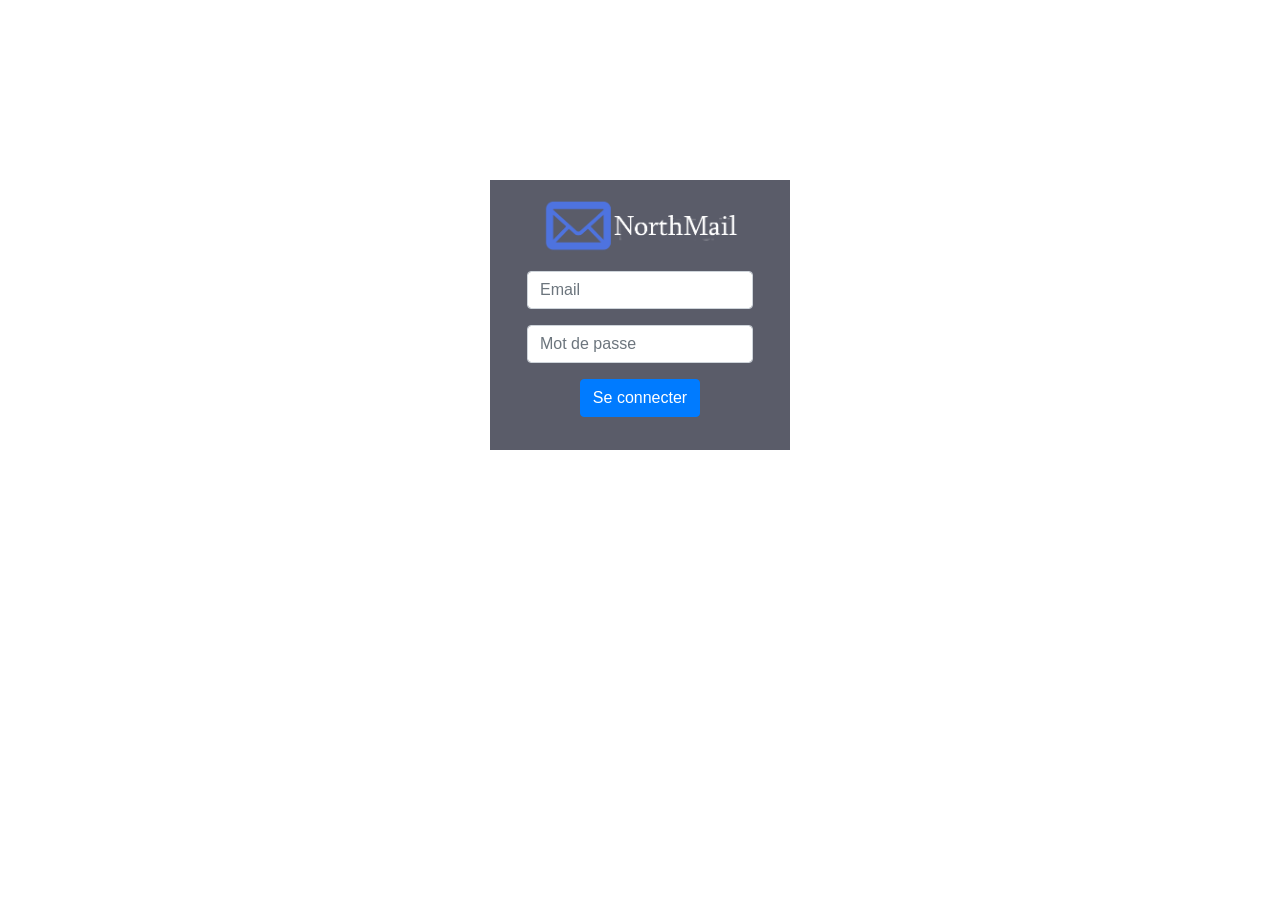
<file: index.html>
<!DOCTYPE html>
<html lang="fr">

  <head>

    <meta charset="utf-8">
    <meta http-equiv="X-UA-Compatible" content="IE=edge">
    <meta name="viewport" content="width=device-width, initial-scale=1, shrink-to-fit=no">
    <meta name="description" content="">
    <meta name="author" content="">
    <link rel="icon"
      type="image/png"
      href="assets/favicon.png">

    <title>ProfMail</title>

       <!-- Bootstrap core CSS-->
       <link rel="stylesheet" href="https://stackpath.bootstrapcdn.com/bootstrap/4.2.1/css/bootstrap.min.css" integrity="sha384-GJzZqFGwb1QTTN6wy59ffF1BuGJpLSa9DkKMp0DgiMDm4iYMj70gZWKYbI706tWS" crossorigin="anonymous">

       <!-- Custom fonts for this template-->
       <link href="js/fontawesome-free/css/all.min.css" rel="stylesheet" type="text/css">

       <!-- Custom styles for this template-->
       <link href="css/login.css" rel="stylesheet">

      </head>
      <body id="body" class="d-flex flex-column justify-content-center align-items-center">
        <div id="loginBox" class="d-flex flex-column justify-content-center align-items-center" >
          <img alt="logo de l'application" src="assets/logo.png" width="200">
          <form>
            <div class="form-group">
              <input type="email" class="form-control" id="login" placeholder="Email">
            </div>
            <div class="form-group">
              <input type="password" class="form-control" id="password" placeholder="Mot de passe" >
            </div>
            <a href="#" id="submitBtn" class="btn btn-primary">Se connecter</a>
          </form>
        </div>

      </body>
</html>
    <script src="https://code.jquery.com/jquery-3.3.1.slim.min.js" integrity="sha384-q8i/X+965DzO0rT7abK41JStQIAqVgRVzpbzo5smXKp4YfRvH+8abtTE1Pi6jizo" crossorigin="anonymous"></script>
      <script src="https://stackpath.bootstrapcdn.com/bootstrap/4.2.1/js/bootstrap.min.js" integrity="sha384-B0UglyR+jN6CkvvICOB2joaf5I4l3gm9GU6Hc1og6Ls7i6U/mkkaduKaBhlAXv9k" crossorigin="anonymous"></script>
    <script src="js/login.js"></script>
</file>
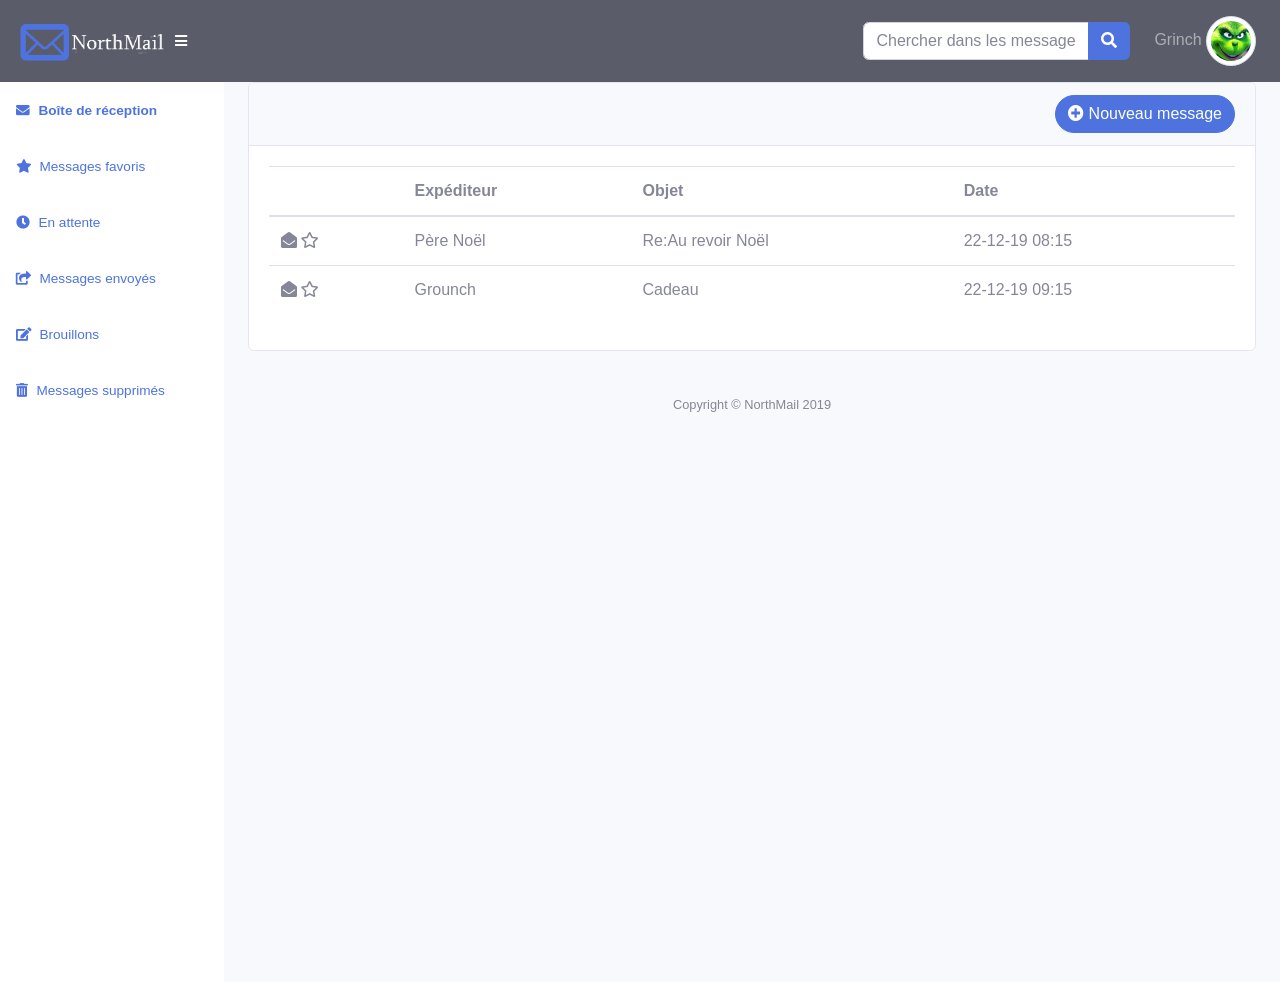
<file: loged.html>
<!DOCTYPE html>
<html lang="fr">

  <head>

    <meta charset="utf-8">
    <meta http-equiv="X-UA-Compatible" content="IE=edge">
    <meta name="viewport" content="width=device-width, initial-scale=1, shrink-to-fit=no">
    <meta name="description" content="">
    <meta name="author" content="">
    <link rel="icon"
      type="image/png"
      href="assets/favicon.png">

    <title>NorthMail</title>

       <!-- Bootstrap core CSS-->
       <link rel="stylesheet" href="https://stackpath.bootstrapcdn.com/bootstrap/4.2.1/css/bootstrap.min.css" integrity="sha384-GJzZqFGwb1QTTN6wy59ffF1BuGJpLSa9DkKMp0DgiMDm4iYMj70gZWKYbI706tWS" crossorigin="anonymous">

       <!-- Custom fonts for this template-->
       <link href="js/fontawesome-free/css/all.min.css" rel="stylesheet" type="text/css">

       <!-- Custom styles for this template-->
       <link href="css/sb-admin-2.css" rel="stylesheet">



  </head>

  <body id="page-top">

    <nav class="navbar navbar-expand navbar-dark bg-dark static-top">
      <img alt="logo de l'application" src="assets/logo.png" width="150">
      <!-- <a class="navbar-brand mr-1" href="index.html">CRP Projects Manager</a> -->

      <button class="btn btn-link btn-sm text-white order-1 order-sm-0" id="sidebarToggle" href="#">
        <i class="fas fa-bars"></i>
      </button>

      <!-- Navbar Search -->
      <form class="d-none d-md-inline-block form-inline ml-auto mr-0 mr-md-3 my-2 my-md-0">
        <div class="input-group">
          <input type="text" class="form-control" placeholder="Chercher dans les messages"s aria-label="Search" aria-describedby="basic-addon2">
          <div class="input-group-append">
            <button class="btn btn-primary" type="button">
              <i class="fas fa-search"></i>
            </button>
          </div>
        </div>
      </form>

      <!-- Navbar -->
      <ul class="navbar-nav ml-auto ml-md-0">


        <li class="nav-item dropdown no-arrow">
          <a class="nav-link dropdown-toggle" href="#" id="userDropdown" role="button" data-toggle="dropdown" aria-haspopup="true" aria-expanded="false">
            Grinch <img class="img-thumbnail rounded-circle" alt="logo de l'application" src="assets/grinch.jpg" width="50">
          </a>
          <div class="dropdown-menu dropdown-menu-right" aria-labelledby="userDropdown">
            <a class="dropdown-item" href="#">Paramètres</a>
            <div class="dropdown-divider"></div>
            <a class="dropdown-item" href="#" data-toggle="modal" data-target="#logoutModal">Déconnecter</a>
          </div>
        </li>
      </ul>

    </nav>

    <div id="wrapper">
      <!-- Sidebar -->

      <ul class="sidebar navbar-nav">
        <li class="nav-item active">
          <a id="unreadMailCategory" class="nav-link" href="#">
           <i class="fas fa-envelope"></i>
            <span>Boîte de réception</span>
          </a>
        </li>
        <li class="nav-item">
          <a class="nav-link"   data-toggle="modal" data-target="#noMailModal" href="#">
           <i class="fas fa-star"></i>
            <span>Messages favoris</span>
          </a>
        </li>
        <li class="nav-item">
          <a class="nav-link" data-toggle="modal" data-target="#noMailModal" href="#">
           <i class="fas fa-clock"></i>
            <span>En attente</span>
          </a>
        </li>
        <li class="nav-item">
          <a class="nav-link" data-toggle="modal" data-target="#noMailModal" href="#">
           <i class="fas fa-share-square"></i>
            <span>Messages envoyés</span>
          </a>
        </li>
        <li class="nav-item">
          <a class="nav-link" data-toggle="modal" data-target="#noMailModal" href="#">
           <i class="fas fa-edit"></i>
            <span>Brouillons</span>
          </a>
        </li>
        <li class="nav-item">
          <a class="nav-link" data-toggle="modal" data-target="#noMailModal" href="#">
           <i class="fas fa-trash-alt"></i>
            <span>Messages supprimés</span>
          </a>
        </li>
      </ul>

      <div id="content-wrapper">
        <div class="container-fluid">

          <div class="card mb-3">
            <div class="card-header"><a class="float-right  btn btn-primary rounded-pill"  data-toggle="modal" data-target="#newMailModal" href="#"><i class="fas fa-plus-circle text-align-right"></i> Nouveau message</a></div>
            <div class="card-body">
              <div class="table-responsive">
                  <table class="table " id="projectDataTable" width="100%" cellspacing="0">

                  <thead>
                    <tr>
                      <th></th>
                      <th>Expéditeur</th>
                      <th>Objet</th>
                      <th>Date</th>
                    </tr>
                  </thead>
                  <tbody id="mailList">

                  </tbody>
                </table>
                   <!-- Les mails -->
    <div id="mailModal"></div>
              </div>
            </div>
          </div>
        <!-- Sticky Footer -->
        <footer class="sticky-footer">
          <div class="container my-auto">
            <div class="copyright text-center my-auto">
              <span>Copyright © NorthMail 2019</span>
            </div>
          </div>
        </footer>

      </div>
      <!-- /.content-wrapper -->

    </div>
    <!-- /#wrapper -->

    <!-- Scroll to Top Button-->
    <a class="scroll-to-top rounded" href="#page-top">
      <i class="fas fa-angle-up"></i>
    </a>

    <!-- Logout Modal-->
    <div class="modal fade" id="logoutModal" tabindex="-1" role="dialog" aria-labelledby="exampleModalLabel" aria-hidden="true">
      <div class="modal-dialog" role="document">
        <div class="modal-content">
          <div class="modal-header">
            <h5 class="modal-title" id="exampleModalLabel">Déconnexion</h5>
            <button class="close" type="button" data-dismiss="modal" aria-label="Close">
              <span aria-hidden="true">×</span>
            </button>
          </div>
          <div class="modal-body">Voulez-vous vraiment vous déconnecter ?</div>
          <div class="modal-footer">
            <button class="btn btn-secondary" type="button" data-dismiss="modal">Annuler</button>
            <a class="btn btn-primary" href="index.html">Déconnecter</a>
          </div>
        </div>
      </div>
    </div>
    <!-- pas de mail dans cette catégorie-->
    <div class="modal fade" id="noMailModal" tabindex="-1" role="dialog" aria-labelledby="exampleModalLabel" aria-hidden="true">
      <div class="modal-dialog" role="document">
        <div class="modal-content">
          <div class="modal-header">
            <h5 class="modal-title" id="exampleModalLabel"></h5>
            <button class="close" type="button" data-dismiss="modal" aria-label="Close">
              <span aria-hidden="true">×</span>
            </button>
          </div>
          <div class="modal-body">
            Vous n'avez pas de mail dans cette catégorie pour le moment.

        </div>
          <div class="modal-footer">
            <button class="btn btn-secondary" type="button" data-dismiss="modal">Fermer</button>
          </div>
        </div>
      </div>
    </div>

    <!-- bravoMailModal-->
    <div class="modal fade" id="bravoMailModal" tabindex="-1" role="dialog" aria-labelledby="exampleModalLabel" aria-hidden="true">
      <div class="modal-dialog" role="document">
        <div class="modal-content">
          <div class="modal-header">
            <h5 class="modal-title" id="exampleModalLabel">Envoyé par "Père Noël" <span id="date"></span></h5>
            <button class="close" type="button" data-dismiss="modal" aria-label="Close">
              <span aria-hidden="true">×</span>
            </button>
          </div>
          <div class="modal-body">
            Bonjour,</br></br>
            Merci beaucoup pour votre aide. Nous avons pu arrêter la bombe juste à temps.
            Grinch a avoué avoir enfermé vos cadeaux dans une valise avant que nous ne l'attrapions. Cette valise est verouillée avec un cadenas. Mais rassurez-vous après quelques séances de câlins, il a parlé.
            Voici ce qu'il nous a dit :</br></br> "Dès l'entrée, ni à gauche, ni à droite, mais directement derrière l'atelier du lutin qui garde la clé. Soyez prêts car celui qui ne peut affronter l'obscurité ne trouvera jamais rien."
            </br></br>
            Je vous souhaite bien évidemment un joyeux Noël,</br></br>
            Père Noël
          </div>
          <div class="modal-footer">
            <a class="float-right  btn btn-primary"  data-destinataire="pere.noel@northmail.org" data-dismiss="modal" data-toggle="modal" data-target="#newMailModal" href="#">Répondre</a>
            <button class="btn btn-secondary" type="button" data-dismiss="modal">Fermer</button>
          </div>
        </div>
      </div>
    </div>

    <!-- failMailModal-->
    <div class="modal fade" id="failMailModal" tabindex="-1" role="dialog" aria-labelledby="exampleModalLabel" aria-hidden="true">
      <div class="modal-dialog" role="document">
        <div class="modal-content">
          <div class="modal-header">
            <h5 class="modal-title" id="exampleModalLabel">Envoyé par "Père Noël" le <span id="date"></span></h5>
            <button class="close" type="button" data-dismiss="modal" aria-label="Close">
              <span aria-hidden="true">×</span>
            </button>
          </div>
          <div class="modal-body">
            Bonjour,</br></br>
            Ce code ne marche pas. Vous avez dû vous tromper quelque part. Dépêchez-vous s'il vous plait.
            </br></br>
            Père Noël
        </div>
          <div class="modal-footer">
            <a class="float-right  btn btn-primary"  data-destinataire="pere.noel@northmail.org" data-dismiss="modal" data-toggle="modal" data-target="#newMailModal" href="#">Répondre</a>
            <button class="btn btn-secondary" type="button" data-dismiss="modal">Fermer</button>
          </div>
        </div>
      </div>
    </div>

    <!-- errorMailModal-->
    <div class="modal fade" id="errorMailModal" tabindex="-1" role="dialog" aria-labelledby="exampleModalLabel" aria-hidden="true">
      <div class="modal-dialog" role="document">
        <div class="modal-content">
          <div class="modal-header">
            <h5 class="modal-title" id="exampleModalLabel">Envoyé par "Inconnu" le <span id="date"></span></h5>
            <button class="close" type="button" data-dismiss="modal" aria-label="Close">
              <span aria-hidden="true">×</span>
            </button>
          </div>
          <div class="modal-body">
            Bonjour Monsieur Grinch,</br></br>
            Je pense que vous vous trompez de personne, vous devriez peut-être essayer une autre adresse mail.</br></br>
            Cordialement
        </div>
          <div class="modal-footer">
            <a class="float-right  btn btn-primary" data-dismiss="modal" data-toggle="modal" data-target="#newMailModal" href="#">Répondre</a>
            <button class="btn btn-secondary" type="button" data-dismiss="modal">Fermer</button>
          </div>
        </div>
      </div>
    </div>

    <!-- newMail Modal-->
    <div class="modal fade" id="newMailModal" tabindex="-1" role="dialog" aria-labelledby="exampleModalLabel" aria-hidden="true">
      <div class="modal-dialog" role="document">
        <div class="modal-content">
          <div class="modal-header">
            <h5 class="modal-title" id="exampleModalLabel">Nouveau message</h5>
            <button class="close" type="button" data-dismiss="modal" aria-label="Close">
              <span aria-hidden="true">×</span>
            </button>
          </div>
          <div class="modal-body">
            <form>
              <div class="form-group">
                <label for="dest">Destinataire</label>
                <input type="email" class="form-control" id="dest" aria-describedby="destHelp">
              </div>
              <div class="form-group">
                <label for="object">Objet</label>
                <input type="text" class="form-control" id="object" >
              </div>
              <div class="form-group">
                <label for="mail">Votre message</label>
                <textarea class="form-control" id="mail" rows="3"></textarea>
              </div>
            </form>
          </div>
          <div class="modal-footer">
            <button class="btn btn-secondary" type="button" data-dismiss="modal">Annuler</button>
            <a id="sendMailButton" class="btn btn-primary" href="#">Envoyer</a>
          </div>
        </div>
      </div>
    </div>

      <!-- Bootstrap core JavaScript-->
      <script src="https://code.jquery.com/jquery-3.3.1.slim.min.js" integrity="sha384-q8i/X+965DzO0rT7abK41JStQIAqVgRVzpbzo5smXKp4YfRvH+8abtTE1Pi6jizo" crossorigin="anonymous"></script>
      <script src="https://cdnjs.cloudflare.com/ajax/libs/popper.js/1.14.6/umd/popper.min.js" integrity="sha384-wHAiFfRlMFy6i5SRaxvfOCifBUQy1xHdJ/yoi7FRNXMRBu5WHdZYu1hA6ZOblgut" crossorigin="anonymous"></script>
      <script src="https://stackpath.bootstrapcdn.com/bootstrap/4.2.1/js/bootstrap.min.js" integrity="sha384-B0UglyR+jN6CkvvICOB2joaf5I4l3gm9GU6Hc1og6Ls7i6U/mkkaduKaBhlAXv9k" crossorigin="anonymous"></script>

      <!-- script pour indiquer l'adresse mail lors de la fonction "répondre" -->
      <script>
      $('.modal').on('show.bs.modal', function (event) {
        var button = $(event.relatedTarget)
        var recipient = button.data('destinataire')
        var modal = $(this)
        modal.find('.modal-body #dest').val(recipient)

      })
      </script>
      <!-- insertion de la date du jour dans les réponses reçues -->
      <script type="text/javascript">
      $('.modal').on('show.bs.modal', function (event) {
        moment.locale('fr');
        var modal = $(this)
        modal.find('#date').html(moment().format('Do MMMM '));
      })
      </script>
      <!-- Custom scripts for all pages-->
      <script src="js/Moment.js"></script>
      <script src="js/sb-admin-2.min.js"></script>
      <script src="js/sendmail.js"></script>
      <script src="js/papaparse.min.js"></script>
      <script src="js/createmails.js"></script>


  </body>

</html>
</file>
<file: css/login.css>
#loginBox{
  padding: 15px;
  background-color: #5A5C69;
  height: 30vh;
  width: 300px;
}


form{
  margin: auto;
  text-align: center;
}

body{
  height: 70vh;
}
</file>
<file: js/fontawesome-free/css/all.min.css>
/*!
 * Font Awesome Free 5.3.1 by @fontawesome - https://fontawesome.com
 * License - https://fontawesome.com/license/free (Icons: CC BY 4.0, Fonts: SIL OFL 1.1, Code: MIT License)
 */
.fa,.fab,.fal,.far,.fas{-moz-osx-font-smoothing:grayscale;-webkit-font-smoothing:antialiased;display:inline-block;font-style:normal;font-variant:normal;text-rendering:auto;line-height:1}.fa-lg{font-size:1.33333em;line-height:.75em;vertical-align:-.0667em}.fa-xs{font-size:.75em}.fa-sm{font-size:.875em}.fa-1x{font-size:1em}.fa-2x{font-size:2em}.fa-3x{font-size:3em}.fa-4x{font-size:4em}.fa-5x{font-size:5em}.fa-6x{font-size:6em}.fa-7x{font-size:7em}.fa-8x{font-size:8em}.fa-9x{font-size:9em}.fa-10x{font-size:10em}.fa-fw{text-align:center;width:1.25em}.fa-ul{list-style-type:none;margin-left:2.5em;padding-left:0}.fa-ul>li{position:relative}.fa-li{left:-2em;position:absolute;text-align:center;width:2em;line-height:inherit}.fa-border{border:.08em solid #eee;border-radius:.1em;padding:.2em .25em .15em}.fa-pull-left{float:left}.fa-pull-right{float:right}.fa.fa-pull-left,.fab.fa-pull-left,.fal.fa-pull-left,.far.fa-pull-left,.fas.fa-pull-left{margin-right:.3em}.fa.fa-pull-right,.fab.fa-pull-right,.fal.fa-pull-right,.far.fa-pull-right,.fas.fa-pull-right{margin-left:.3em}.fa-spin{animation:fa-spin 2s infinite linear}.fa-pulse{animation:fa-spin 1s infinite steps(8)}@keyframes fa-spin{0%{transform:rotate(0deg)}to{transform:rotate(1turn)}}.fa-rotate-90{-ms-filter:"progid:DXImageTransform.Microsoft.BasicImage(rotation=1)";transform:rotate(90deg)}.fa-rotate-180{-ms-filter:"progid:DXImageTransform.Microsoft.BasicImage(rotation=2)";transform:rotate(180deg)}.fa-rotate-270{-ms-filter:"progid:DXImageTransform.Microsoft.BasicImage(rotation=3)";transform:rotate(270deg)}.fa-flip-horizontal{-ms-filter:"progid:DXImageTransform.Microsoft.BasicImage(rotation=0, mirror=1)";transform:scaleX(-1)}.fa-flip-vertical{transform:scaleY(-1)}.fa-flip-horizontal.fa-flip-vertical,.fa-flip-vertical{-ms-filter:"progid:DXImageTransform.Microsoft.BasicImage(rotation=2, mirror=1)"}.fa-flip-horizontal.fa-flip-vertical{transform:scale(-1)}:root .fa-flip-horizontal,:root .fa-flip-vertical,:root .fa-rotate-90,:root .fa-rotate-180,:root .fa-rotate-270{-webkit-filter:none;filter:none}.fa-stack{display:inline-block;height:2em;line-height:2em;position:relative;vertical-align:middle;width:2em}.fa-stack-1x,.fa-stack-2x{left:0;position:absolute;text-align:center;width:100%}.fa-stack-1x{line-height:inherit}.fa-stack-2x{font-size:2em}.fa-inverse{color:#fff}.fa-500px:before{content:"\f26e"}.fa-accessible-icon:before{content:"\f368"}.fa-accusoft:before{content:"\f369"}.fa-ad:before{content:"\f641"}.fa-address-book:before{content:"\f2b9"}.fa-address-card:before{content:"\f2bb"}.fa-adjust:before{content:"\f042"}.fa-adn:before{content:"\f170"}.fa-adversal:before{content:"\f36a"}.fa-affiliatetheme:before{content:"\f36b"}.fa-air-freshener:before{content:"\f5d0"}.fa-algolia:before{content:"\f36c"}.fa-align-center:before{content:"\f037"}.fa-align-justify:before{content:"\f039"}.fa-align-left:before{content:"\f036"}.fa-align-right:before{content:"\f038"}.fa-alipay:before{content:"\f642"}.fa-allergies:before{content:"\f461"}.fa-amazon:before{content:"\f270"}.fa-amazon-pay:before{content:"\f42c"}.fa-ambulance:before{content:"\f0f9"}.fa-american-sign-language-interpreting:before{content:"\f2a3"}.fa-amilia:before{content:"\f36d"}.fa-anchor:before{content:"\f13d"}.fa-android:before{content:"\f17b"}.fa-angellist:before{content:"\f209"}.fa-angle-double-down:before{content:"\f103"}.fa-angle-double-left:before{content:"\f100"}.fa-angle-double-right:before{content:"\f101"}.fa-angle-double-up:before{content:"\f102"}.fa-angle-down:before{content:"\f107"}.fa-angle-left:before{content:"\f104"}.fa-angle-right:before{content:"\f105"}.fa-angle-up:before{content:"\f106"}.fa-angry:before{content:"\f556"}.fa-angrycreative:before{content:"\f36e"}.fa-angular:before{content:"\f420"}.fa-ankh:before{content:"\f644"}.fa-app-store:before{content:"\f36f"}.fa-app-store-ios:before{content:"\f370"}.fa-apper:before{content:"\f371"}.fa-apple:before{content:"\f179"}.fa-apple-alt:before{content:"\f5d1"}.fa-apple-pay:before{content:"\f415"}.fa-archive:before{content:"\f187"}.fa-archway:before{content:"\f557"}.fa-arrow-alt-circle-down:before{content:"\f358"}.fa-arrow-alt-circle-left:before{content:"\f359"}.fa-arrow-alt-circle-right:before{content:"\f35a"}.fa-arrow-alt-circle-up:before{content:"\f35b"}.fa-arrow-circle-down:before{content:"\f0ab"}.fa-arrow-circle-left:before{content:"\f0a8"}.fa-arrow-circle-right:before{content:"\f0a9"}.fa-arrow-circle-up:before{content:"\f0aa"}.fa-arrow-down:before{content:"\f063"}.fa-arrow-left:before{content:"\f060"}.fa-arrow-right:before{content:"\f061"}.fa-arrow-up:before{content:"\f062"}.fa-arrows-alt:before{content:"\f0b2"}.fa-arrows-alt-h:before{content:"\f337"}.fa-arrows-alt-v:before{content:"\f338"}.fa-assistive-listening-systems:before{content:"\f2a2"}.fa-asterisk:before{content:"\f069"}.fa-asymmetrik:before{content:"\f372"}.fa-at:before{content:"\f1fa"}.fa-atlas:before{content:"\f558"}.fa-atom:before{content:"\f5d2"}.fa-audible:before{content:"\f373"}.fa-audio-description:before{content:"\f29e"}.fa-autoprefixer:before{content:"\f41c"}.fa-avianex:before{content:"\f374"}.fa-aviato:before{content:"\f421"}.fa-award:before{content:"\f559"}.fa-aws:before{content:"\f375"}.fa-backspace:before{content:"\f55a"}.fa-backward:before{content:"\f04a"}.fa-balance-scale:before{content:"\f24e"}.fa-ban:before{content:"\f05e"}.fa-band-aid:before{content:"\f462"}.fa-bandcamp:before{content:"\f2d5"}.fa-barcode:before{content:"\f02a"}.fa-bars:before{content:"\f0c9"}.fa-baseball-ball:before{content:"\f433"}.fa-basketball-ball:before{content:"\f434"}.fa-bath:before{content:"\f2cd"}.fa-battery-empty:before{content:"\f244"}.fa-battery-full:before{content:"\f240"}.fa-battery-half:before{content:"\f242"}.fa-battery-quarter:before{content:"\f243"}.fa-battery-three-quarters:before{content:"\f241"}.fa-bed:before{content:"\f236"}.fa-beer:before{content:"\f0fc"}.fa-behance:before{content:"\f1b4"}.fa-behance-square:before{content:"\f1b5"}.fa-bell:before{content:"\f0f3"}.fa-bell-slash:before{content:"\f1f6"}.fa-bezier-curve:before{content:"\f55b"}.fa-bible:before{content:"\f647"}.fa-bicycle:before{content:"\f206"}.fa-bimobject:before{content:"\f378"}.fa-binoculars:before{content:"\f1e5"}.fa-birthday-cake:before{content:"\f1fd"}.fa-bitbucket:before{content:"\f171"}.fa-bitcoin:before{content:"\f379"}.fa-bity:before{content:"\f37a"}.fa-black-tie:before{content:"\f27e"}.fa-blackberry:before{content:"\f37b"}.fa-blender:before{content:"\f517"}.fa-blind:before{content:"\f29d"}.fa-blogger:before{content:"\f37c"}.fa-blogger-b:before{content:"\f37d"}.fa-bluetooth:before{content:"\f293"}.fa-bluetooth-b:before{content:"\f294"}.fa-bold:before{content:"\f032"}.fa-bolt:before{content:"\f0e7"}.fa-bomb:before{content:"\f1e2"}.fa-bone:before{content:"\f5d7"}.fa-bong:before{content:"\f55c"}.fa-book:before{content:"\f02d"}.fa-book-open:before{content:"\f518"}.fa-book-reader:before{content:"\f5da"}.fa-bookmark:before{content:"\f02e"}.fa-bowling-ball:before{content:"\f436"}.fa-box:before{content:"\f466"}.fa-box-open:before{content:"\f49e"}.fa-boxes:before{content:"\f468"}.fa-braille:before{content:"\f2a1"}.fa-brain:before{content:"\f5dc"}.fa-briefcase:before{content:"\f0b1"}.fa-briefcase-medical:before{content:"\f469"}.fa-broadcast-tower:before{content:"\f519"}.fa-broom:before{content:"\f51a"}.fa-brush:before{content:"\f55d"}.fa-btc:before{content:"\f15a"}.fa-bug:before{content:"\f188"}.fa-building:before{content:"\f1ad"}.fa-bullhorn:before{content:"\f0a1"}.fa-bullseye:before{content:"\f140"}.fa-burn:before{content:"\f46a"}.fa-buromobelexperte:before{content:"\f37f"}.fa-bus:before{content:"\f207"}.fa-bus-alt:before{content:"\f55e"}.fa-business-time:before{content:"\f64a"}.fa-buysellads:before{content:"\f20d"}.fa-calculator:before{content:"\f1ec"}.fa-calendar:before{content:"\f133"}.fa-calendar-alt:before{content:"\f073"}.fa-calendar-check:before{content:"\f274"}.fa-calendar-minus:before{content:"\f272"}.fa-calendar-plus:before{content:"\f271"}.fa-calendar-times:before{content:"\f273"}.fa-camera:before{content:"\f030"}.fa-camera-retro:before{content:"\f083"}.fa-cannabis:before{content:"\f55f"}.fa-capsules:before{content:"\f46b"}.fa-car:before{content:"\f1b9"}.fa-car-alt:before{content:"\f5de"}.fa-car-battery:before{content:"\f5df"}.fa-car-crash:before{content:"\f5e1"}.fa-car-side:before{content:"\f5e4"}.fa-caret-down:before{content:"\f0d7"}.fa-caret-left:before{content:"\f0d9"}.fa-caret-right:before{content:"\f0da"}.fa-caret-square-down:before{content:"\f150"}.fa-caret-square-left:before{content:"\f191"}.fa-caret-square-right:before{content:"\f152"}.fa-caret-square-up:before{content:"\f151"}.fa-caret-up:before{content:"\f0d8"}.fa-cart-arrow-down:before{content:"\f218"}.fa-cart-plus:before{content:"\f217"}.fa-cc-amazon-pay:before{content:"\f42d"}.fa-cc-amex:before{content:"\f1f3"}.fa-cc-apple-pay:before{content:"\f416"}.fa-cc-diners-club:before{content:"\f24c"}.fa-cc-discover:before{content:"\f1f2"}.fa-cc-jcb:before{content:"\f24b"}.fa-cc-mastercard:before{content:"\f1f1"}.fa-cc-paypal:before{content:"\f1f4"}.fa-cc-stripe:before{content:"\f1f5"}.fa-cc-visa:before{content:"\f1f0"}.fa-centercode:before{content:"\f380"}.fa-certificate:before{content:"\f0a3"}.fa-chalkboard:before{content:"\f51b"}.fa-chalkboard-teacher:before{content:"\f51c"}.fa-charging-station:before{content:"\f5e7"}.fa-chart-area:before{content:"\f1fe"}.fa-chart-bar:before{content:"\f080"}.fa-chart-line:before{content:"\f201"}.fa-chart-pie:before{content:"\f200"}.fa-check:before{content:"\f00c"}.fa-check-circle:before{content:"\f058"}.fa-check-double:before{content:"\f560"}.fa-check-square:before{content:"\f14a"}.fa-chess:before{content:"\f439"}.fa-chess-bishop:before{content:"\f43a"}.fa-chess-board:before{content:"\f43c"}.fa-chess-king:before{content:"\f43f"}.fa-chess-knight:before{content:"\f441"}.fa-chess-pawn:before{content:"\f443"}.fa-chess-queen:before{content:"\f445"}.fa-chess-rook:before{content:"\f447"}.fa-chevron-circle-down:before{content:"\f13a"}.fa-chevron-circle-left:before{content:"\f137"}.fa-chevron-circle-right:before{content:"\f138"}.fa-chevron-circle-up:before{content:"\f139"}.fa-chevron-down:before{content:"\f078"}.fa-chevron-left:before{content:"\f053"}.fa-chevron-right:before{content:"\f054"}.fa-chevron-up:before{content:"\f077"}.fa-child:before{content:"\f1ae"}.fa-chrome:before{content:"\f268"}.fa-church:before{content:"\f51d"}.fa-circle:before{content:"\f111"}.fa-circle-notch:before{content:"\f1ce"}.fa-city:before{content:"\f64f"}.fa-clipboard:before{content:"\f328"}.fa-clipboard-check:before{content:"\f46c"}.fa-clipboard-list:before{content:"\f46d"}.fa-clock:before{content:"\f017"}.fa-clone:before{content:"\f24d"}.fa-closed-captioning:before{content:"\f20a"}.fa-cloud:before{content:"\f0c2"}.fa-cloud-download-alt:before{content:"\f381"}.fa-cloud-upload-alt:before{content:"\f382"}.fa-cloudscale:before{content:"\f383"}.fa-cloudsmith:before{content:"\f384"}.fa-cloudversify:before{content:"\f385"}.fa-cocktail:before{content:"\f561"}.fa-code:before{content:"\f121"}.fa-code-branch:before{content:"\f126"}.fa-codepen:before{content:"\f1cb"}.fa-codiepie:before{content:"\f284"}.fa-coffee:before{content:"\f0f4"}.fa-cog:before{content:"\f013"}.fa-cogs:before{content:"\f085"}.fa-coins:before{content:"\f51e"}.fa-columns:before{content:"\f0db"}.fa-comment:before{content:"\f075"}.fa-comment-alt:before{content:"\f27a"}.fa-comment-dollar:before{content:"\f651"}.fa-comment-dots:before{content:"\f4ad"}.fa-comment-slash:before{content:"\f4b3"}.fa-comments:before{content:"\f086"}.fa-comments-dollar:before{content:"\f653"}.fa-compact-disc:before{content:"\f51f"}.fa-compass:before{content:"\f14e"}.fa-compress:before{content:"\f066"}.fa-concierge-bell:before{content:"\f562"}.fa-connectdevelop:before{content:"\f20e"}.fa-contao:before{content:"\f26d"}.fa-cookie:before{content:"\f563"}.fa-cookie-bite:before{content:"\f564"}.fa-copy:before{content:"\f0c5"}.fa-copyright:before{content:"\f1f9"}.fa-couch:before{content:"\f4b8"}.fa-cpanel:before{content:"\f388"}.fa-creative-commons:before{content:"\f25e"}.fa-creative-commons-by:before{content:"\f4e7"}.fa-creative-commons-nc:before{content:"\f4e8"}.fa-creative-commons-nc-eu:before{content:"\f4e9"}.fa-creative-commons-nc-jp:before{content:"\f4ea"}.fa-creative-commons-nd:before{content:"\f4eb"}.fa-creative-commons-pd:before{content:"\f4ec"}.fa-creative-commons-pd-alt:before{content:"\f4ed"}.fa-creative-commons-remix:before{content:"\f4ee"}.fa-creative-commons-sa:before{content:"\f4ef"}.fa-creative-commons-sampling:before{content:"\f4f0"}.fa-creative-commons-sampling-plus:before{content:"\f4f1"}.fa-creative-commons-share:before{content:"\f4f2"}.fa-credit-card:before{content:"\f09d"}.fa-crop:before{content:"\f125"}.fa-crop-alt:before{content:"\f565"}.fa-cross:before{content:"\f654"}.fa-crosshairs:before{content:"\f05b"}.fa-crow:before{content:"\f520"}.fa-crown:before{content:"\f521"}.fa-css3:before{content:"\f13c"}.fa-css3-alt:before{content:"\f38b"}.fa-cube:before{content:"\f1b2"}.fa-cubes:before{content:"\f1b3"}.fa-cut:before{content:"\f0c4"}.fa-cuttlefish:before{content:"\f38c"}.fa-d-and-d:before{content:"\f38d"}.fa-dashcube:before{content:"\f210"}.fa-database:before{content:"\f1c0"}.fa-deaf:before{content:"\f2a4"}.fa-delicious:before{content:"\f1a5"}.fa-deploydog:before{content:"\f38e"}.fa-deskpro:before{content:"\f38f"}.fa-desktop:before{content:"\f108"}.fa-deviantart:before{content:"\f1bd"}.fa-dharmachakra:before{content:"\f655"}.fa-diagnoses:before{content:"\f470"}.fa-dice:before{content:"\f522"}.fa-dice-five:before{content:"\f523"}.fa-dice-four:before{content:"\f524"}.fa-dice-one:before{content:"\f525"}.fa-dice-six:before{content:"\f526"}.fa-dice-three:before{content:"\f527"}.fa-dice-two:before{content:"\f528"}.fa-digg:before{content:"\f1a6"}.fa-digital-ocean:before{content:"\f391"}.fa-digital-tachograph:before{content:"\f566"}.fa-directions:before{content:"\f5eb"}.fa-discord:before{content:"\f392"}.fa-discourse:before{content:"\f393"}.fa-divide:before{content:"\f529"}.fa-dizzy:before{content:"\f567"}.fa-dna:before{content:"\f471"}.fa-dochub:before{content:"\f394"}.fa-docker:before{content:"\f395"}.fa-dollar-sign:before{content:"\f155"}.fa-dolly:before{content:"\f472"}.fa-dolly-flatbed:before{content:"\f474"}.fa-donate:before{content:"\f4b9"}.fa-door-closed:before{content:"\f52a"}.fa-door-open:before{content:"\f52b"}.fa-dot-circle:before{content:"\f192"}.fa-dove:before{content:"\f4ba"}.fa-download:before{content:"\f019"}.fa-draft2digital:before{content:"\f396"}.fa-drafting-compass:before{content:"\f568"}.fa-draw-polygon:before{content:"\f5ee"}.fa-dribbble:before{content:"\f17d"}.fa-dribbble-square:before{content:"\f397"}.fa-dropbox:before{content:"\f16b"}.fa-drum:before{content:"\f569"}.fa-drum-steelpan:before{content:"\f56a"}.fa-drupal:before{content:"\f1a9"}.fa-dumbbell:before{content:"\f44b"}.fa-dyalog:before{content:"\f399"}.fa-earlybirds:before{content:"\f39a"}.fa-ebay:before{content:"\f4f4"}.fa-edge:before{content:"\f282"}.fa-edit:before{content:"\f044"}.fa-eject:before{content:"\f052"}.fa-elementor:before{content:"\f430"}.fa-ellipsis-h:before{content:"\f141"}.fa-ellipsis-v:before{content:"\f142"}.fa-ello:before{content:"\f5f1"}.fa-ember:before{content:"\f423"}.fa-empire:before{content:"\f1d1"}.fa-envelope:before{content:"\f0e0"}.fa-envelope-open:before{content:"\f2b6"}.fa-envelope-open-text:before{content:"\f658"}.fa-envelope-square:before{content:"\f199"}.fa-envira:before{content:"\f299"}.fa-equals:before{content:"\f52c"}.fa-eraser:before{content:"\f12d"}.fa-erlang:before{content:"\f39d"}.fa-ethereum:before{content:"\f42e"}.fa-etsy:before{content:"\f2d7"}.fa-euro-sign:before{content:"\f153"}.fa-exchange-alt:before{content:"\f362"}.fa-exclamation:before{content:"\f12a"}.fa-exclamation-circle:before{content:"\f06a"}.fa-exclamation-triangle:before{content:"\f071"}.fa-expand:before{content:"\f065"}.fa-expand-arrows-alt:before{content:"\f31e"}.fa-expeditedssl:before{content:"\f23e"}.fa-external-link-alt:before{content:"\f35d"}.fa-external-link-square-alt:before{content:"\f360"}.fa-eye:before{content:"\f06e"}.fa-eye-dropper:before{content:"\f1fb"}.fa-eye-slash:before{content:"\f070"}.fa-facebook:before{content:"\f09a"}.fa-facebook-f:before{content:"\f39e"}.fa-facebook-messenger:before{content:"\f39f"}.fa-facebook-square:before{content:"\f082"}.fa-fast-backward:before{content:"\f049"}.fa-fast-forward:before{content:"\f050"}.fa-fax:before{content:"\f1ac"}.fa-feather:before{content:"\f52d"}.fa-feather-alt:before{content:"\f56b"}.fa-female:before{content:"\f182"}.fa-fighter-jet:before{content:"\f0fb"}.fa-file:before{content:"\f15b"}.fa-file-alt:before{content:"\f15c"}.fa-file-archive:before{content:"\f1c6"}.fa-file-audio:before{content:"\f1c7"}.fa-file-code:before{content:"\f1c9"}.fa-file-contract:before{content:"\f56c"}.fa-file-download:before{content:"\f56d"}.fa-file-excel:before{content:"\f1c3"}.fa-file-export:before{content:"\f56e"}.fa-file-image:before{content:"\f1c5"}.fa-file-import:before{content:"\f56f"}.fa-file-invoice:before{content:"\f570"}.fa-file-invoice-dollar:before{content:"\f571"}.fa-file-medical:before{content:"\f477"}.fa-file-medical-alt:before{content:"\f478"}.fa-file-pdf:before{content:"\f1c1"}.fa-file-powerpoint:before{content:"\f1c4"}.fa-file-prescription:before{content:"\f572"}.fa-file-signature:before{content:"\f573"}.fa-file-upload:before{content:"\f574"}.fa-file-video:before{content:"\f1c8"}.fa-file-word:before{content:"\f1c2"}.fa-fill:before{content:"\f575"}.fa-fill-drip:before{content:"\f576"}.fa-film:before{content:"\f008"}.fa-filter:before{content:"\f0b0"}.fa-fingerprint:before{content:"\f577"}.fa-fire:before{content:"\f06d"}.fa-fire-extinguisher:before{content:"\f134"}.fa-firefox:before{content:"\f269"}.fa-first-aid:before{content:"\f479"}.fa-first-order:before{content:"\f2b0"}.fa-first-order-alt:before{content:"\f50a"}.fa-firstdraft:before{content:"\f3a1"}.fa-fish:before{content:"\f578"}.fa-flag:before{content:"\f024"}.fa-flag-checkered:before{content:"\f11e"}.fa-flask:before{content:"\f0c3"}.fa-flickr:before{content:"\f16e"}.fa-flipboard:before{content:"\f44d"}.fa-flushed:before{content:"\f579"}.fa-fly:before{content:"\f417"}.fa-folder:before{content:"\f07b"}.fa-folder-minus:before{content:"\f65d"}.fa-folder-open:before{content:"\f07c"}.fa-folder-plus:before{content:"\f65e"}.fa-font:before{content:"\f031"}.fa-font-awesome:before{content:"\f2b4"}.fa-font-awesome-alt:before{content:"\f35c"}.fa-font-awesome-flag:before{content:"\f425"}.fa-font-awesome-logo-full:before{content:"\f4e6"}.fa-fonticons:before{content:"\f280"}.fa-fonticons-fi:before{content:"\f3a2"}.fa-football-ball:before{content:"\f44e"}.fa-fort-awesome:before{content:"\f286"}.fa-fort-awesome-alt:before{content:"\f3a3"}.fa-forumbee:before{content:"\f211"}.fa-forward:before{content:"\f04e"}.fa-foursquare:before{content:"\f180"}.fa-free-code-camp:before{content:"\f2c5"}.fa-freebsd:before{content:"\f3a4"}.fa-frog:before{content:"\f52e"}.fa-frown:before{content:"\f119"}.fa-frown-open:before{content:"\f57a"}.fa-fulcrum:before{content:"\f50b"}.fa-funnel-dollar:before{content:"\f662"}.fa-futbol:before{content:"\f1e3"}.fa-galactic-republic:before{content:"\f50c"}.fa-galactic-senate:before{content:"\f50d"}.fa-gamepad:before{content:"\f11b"}.fa-gas-pump:before{content:"\f52f"}.fa-gavel:before{content:"\f0e3"}.fa-gem:before{content:"\f3a5"}.fa-genderless:before{content:"\f22d"}.fa-get-pocket:before{content:"\f265"}.fa-gg:before{content:"\f260"}.fa-gg-circle:before{content:"\f261"}.fa-gift:before{content:"\f06b"}.fa-git:before{content:"\f1d3"}.fa-git-square:before{content:"\f1d2"}.fa-github:before{content:"\f09b"}.fa-github-alt:before{content:"\f113"}.fa-github-square:before{content:"\f092"}.fa-gitkraken:before{content:"\f3a6"}.fa-gitlab:before{content:"\f296"}.fa-gitter:before{content:"\f426"}.fa-glass-martini:before{content:"\f000"}.fa-glass-martini-alt:before{content:"\f57b"}.fa-glasses:before{content:"\f530"}.fa-glide:before{content:"\f2a5"}.fa-glide-g:before{content:"\f2a6"}.fa-globe:before{content:"\f0ac"}.fa-globe-africa:before{content:"\f57c"}.fa-globe-americas:before{content:"\f57d"}.fa-globe-asia:before{content:"\f57e"}.fa-gofore:before{content:"\f3a7"}.fa-golf-ball:before{content:"\f450"}.fa-goodreads:before{content:"\f3a8"}.fa-goodreads-g:before{content:"\f3a9"}.fa-google:before{content:"\f1a0"}.fa-google-drive:before{content:"\f3aa"}.fa-google-play:before{content:"\f3ab"}.fa-google-plus:before{content:"\f2b3"}.fa-google-plus-g:before{content:"\f0d5"}.fa-google-plus-square:before{content:"\f0d4"}.fa-google-wallet:before{content:"\f1ee"}.fa-gopuram:before{content:"\f664"}.fa-graduation-cap:before{content:"\f19d"}.fa-gratipay:before{content:"\f184"}.fa-grav:before{content:"\f2d6"}.fa-greater-than:before{content:"\f531"}.fa-greater-than-equal:before{content:"\f532"}.fa-grimace:before{content:"\f57f"}.fa-grin:before{content:"\f580"}.fa-grin-alt:before{content:"\f581"}.fa-grin-beam:before{content:"\f582"}.fa-grin-beam-sweat:before{content:"\f583"}.fa-grin-hearts:before{content:"\f584"}.fa-grin-squint:before{content:"\f585"}.fa-grin-squint-tears:before{content:"\f586"}.fa-grin-stars:before{content:"\f587"}.fa-grin-tears:before{content:"\f588"}.fa-grin-tongue:before{content:"\f589"}.fa-grin-tongue-squint:before{content:"\f58a"}.fa-grin-tongue-wink:before{content:"\f58b"}.fa-grin-wink:before{content:"\f58c"}.fa-grip-horizontal:before{content:"\f58d"}.fa-grip-vertical:before{content:"\f58e"}.fa-gripfire:before{content:"\f3ac"}.fa-grunt:before{content:"\f3ad"}.fa-gulp:before{content:"\f3ae"}.fa-h-square:before{content:"\f0fd"}.fa-hacker-news:before{content:"\f1d4"}.fa-hacker-news-square:before{content:"\f3af"}.fa-hackerrank:before{content:"\f5f7"}.fa-hamsa:before{content:"\f665"}.fa-hand-holding:before{content:"\f4bd"}.fa-hand-holding-heart:before{content:"\f4be"}.fa-hand-holding-usd:before{content:"\f4c0"}.fa-hand-lizard:before{content:"\f258"}.fa-hand-paper:before{content:"\f256"}.fa-hand-peace:before{content:"\f25b"}.fa-hand-point-down:before{content:"\f0a7"}.fa-hand-point-left:before{content:"\f0a5"}.fa-hand-point-right:before{content:"\f0a4"}.fa-hand-point-up:before{content:"\f0a6"}.fa-hand-pointer:before{content:"\f25a"}.fa-hand-rock:before{content:"\f255"}.fa-hand-scissors:before{content:"\f257"}.fa-hand-spock:before{content:"\f259"}.fa-hands:before{content:"\f4c2"}.fa-hands-helping:before{content:"\f4c4"}.fa-handshake:before{content:"\f2b5"}.fa-hashtag:before{content:"\f292"}.fa-haykal:before{content:"\f666"}.fa-hdd:before{content:"\f0a0"}.fa-heading:before{content:"\f1dc"}.fa-headphones:before{content:"\f025"}.fa-headphones-alt:before{content:"\f58f"}.fa-headset:before{content:"\f590"}.fa-heart:before{content:"\f004"}.fa-heartbeat:before{content:"\f21e"}.fa-helicopter:before{content:"\f533"}.fa-highlighter:before{content:"\f591"}.fa-hips:before{content:"\f452"}.fa-hire-a-helper:before{content:"\f3b0"}.fa-history:before{content:"\f1da"}.fa-hockey-puck:before{content:"\f453"}.fa-home:before{content:"\f015"}.fa-hooli:before{content:"\f427"}.fa-hornbill:before{content:"\f592"}.fa-hospital:before{content:"\f0f8"}.fa-hospital-alt:before{content:"\f47d"}.fa-hospital-symbol:before{content:"\f47e"}.fa-hot-tub:before{content:"\f593"}.fa-hotel:before{content:"\f594"}.fa-hotjar:before{content:"\f3b1"}.fa-hourglass:before{content:"\f254"}.fa-hourglass-end:before{content:"\f253"}.fa-hourglass-half:before{content:"\f252"}.fa-hourglass-start:before{content:"\f251"}.fa-houzz:before{content:"\f27c"}.fa-html5:before{content:"\f13b"}.fa-hubspot:before{content:"\f3b2"}.fa-i-cursor:before{content:"\f246"}.fa-id-badge:before{content:"\f2c1"}.fa-id-card:before{content:"\f2c2"}.fa-id-card-alt:before{content:"\f47f"}.fa-image:before{content:"\f03e"}.fa-images:before{content:"\f302"}.fa-imdb:before{content:"\f2d8"}.fa-inbox:before{content:"\f01c"}.fa-indent:before{content:"\f03c"}.fa-industry:before{content:"\f275"}.fa-infinity:before{content:"\f534"}.fa-info:before{content:"\f129"}.fa-info-circle:before{content:"\f05a"}.fa-instagram:before{content:"\f16d"}.fa-internet-explorer:before{content:"\f26b"}.fa-ioxhost:before{content:"\f208"}.fa-italic:before{content:"\f033"}.fa-itunes:before{content:"\f3b4"}.fa-itunes-note:before{content:"\f3b5"}.fa-java:before{content:"\f4e4"}.fa-jedi:before{content:"\f669"}.fa-jedi-order:before{content:"\f50e"}.fa-jenkins:before{content:"\f3b6"}.fa-joget:before{content:"\f3b7"}.fa-joint:before{content:"\f595"}.fa-joomla:before{content:"\f1aa"}.fa-journal-whills:before{content:"\f66a"}.fa-js:before{content:"\f3b8"}.fa-js-square:before{content:"\f3b9"}.fa-jsfiddle:before{content:"\f1cc"}.fa-kaaba:before{content:"\f66b"}.fa-kaggle:before{content:"\f5fa"}.fa-key:before{content:"\f084"}.fa-keybase:before{content:"\f4f5"}.fa-keyboard:before{content:"\f11c"}.fa-keycdn:before{content:"\f3ba"}.fa-khanda:before{content:"\f66d"}.fa-kickstarter:before{content:"\f3bb"}.fa-kickstarter-k:before{content:"\f3bc"}.fa-kiss:before{content:"\f596"}.fa-kiss-beam:before{content:"\f597"}.fa-kiss-wink-heart:before{content:"\f598"}.fa-kiwi-bird:before{content:"\f535"}.fa-korvue:before{content:"\f42f"}.fa-landmark:before{content:"\f66f"}.fa-language:before{content:"\f1ab"}.fa-laptop:before{content:"\f109"}.fa-laptop-code:before{content:"\f5fc"}.fa-laravel:before{content:"\f3bd"}.fa-lastfm:before{content:"\f202"}.fa-lastfm-square:before{content:"\f203"}.fa-laugh:before{content:"\f599"}.fa-laugh-beam:before{content:"\f59a"}.fa-laugh-squint:before{content:"\f59b"}.fa-laugh-wink:before{content:"\f59c"}.fa-layer-group:before{content:"\f5fd"}.fa-leaf:before{content:"\f06c"}.fa-leanpub:before{content:"\f212"}.fa-lemon:before{content:"\f094"}.fa-less:before{content:"\f41d"}.fa-less-than:before{content:"\f536"}.fa-less-than-equal:before{content:"\f537"}.fa-level-down-alt:before{content:"\f3be"}.fa-level-up-alt:before{content:"\f3bf"}.fa-life-ring:before{content:"\f1cd"}.fa-lightbulb:before{content:"\f0eb"}.fa-line:before{content:"\f3c0"}.fa-link:before{content:"\f0c1"}.fa-linkedin:before{content:"\f08c"}.fa-linkedin-in:before{content:"\f0e1"}.fa-linode:before{content:"\f2b8"}.fa-linux:before{content:"\f17c"}.fa-lira-sign:before{content:"\f195"}.fa-list:before{content:"\f03a"}.fa-list-alt:before{content:"\f022"}.fa-list-ol:before{content:"\f0cb"}.fa-list-ul:before{content:"\f0ca"}.fa-location-arrow:before{content:"\f124"}.fa-lock:before{content:"\f023"}.fa-lock-open:before{content:"\f3c1"}.fa-long-arrow-alt-down:before{content:"\f309"}.fa-long-arrow-alt-left:before{content:"\f30a"}.fa-long-arrow-alt-right:before{content:"\f30b"}.fa-long-arrow-alt-up:before{content:"\f30c"}.fa-low-vision:before{content:"\f2a8"}.fa-luggage-cart:before{content:"\f59d"}.fa-lyft:before{content:"\f3c3"}.fa-magento:before{content:"\f3c4"}.fa-magic:before{content:"\f0d0"}.fa-magnet:before{content:"\f076"}.fa-mail-bulk:before{content:"\f674"}.fa-mailchimp:before{content:"\f59e"}.fa-male:before{content:"\f183"}.fa-mandalorian:before{content:"\f50f"}.fa-map:before{content:"\f279"}.fa-map-marked:before{content:"\f59f"}.fa-map-marked-alt:before{content:"\f5a0"}.fa-map-marker:before{content:"\f041"}.fa-map-marker-alt:before{content:"\f3c5"}.fa-map-pin:before{content:"\f276"}.fa-map-signs:before{content:"\f277"}.fa-markdown:before{content:"\f60f"}.fa-marker:before{content:"\f5a1"}.fa-mars:before{content:"\f222"}.fa-mars-double:before{content:"\f227"}.fa-mars-stroke:before{content:"\f229"}.fa-mars-stroke-h:before{content:"\f22b"}.fa-mars-stroke-v:before{content:"\f22a"}.fa-mastodon:before{content:"\f4f6"}.fa-maxcdn:before{content:"\f136"}.fa-medal:before{content:"\f5a2"}.fa-medapps:before{content:"\f3c6"}.fa-medium:before{content:"\f23a"}.fa-medium-m:before{content:"\f3c7"}.fa-medkit:before{content:"\f0fa"}.fa-medrt:before{content:"\f3c8"}.fa-meetup:before{content:"\f2e0"}.fa-megaport:before{content:"\f5a3"}.fa-meh:before{content:"\f11a"}.fa-meh-blank:before{content:"\f5a4"}.fa-meh-rolling-eyes:before{content:"\f5a5"}.fa-memory:before{content:"\f538"}.fa-menorah:before{content:"\f676"}.fa-mercury:before{content:"\f223"}.fa-microchip:before{content:"\f2db"}.fa-microphone:before{content:"\f130"}.fa-microphone-alt:before{content:"\f3c9"}.fa-microphone-alt-slash:before{content:"\f539"}.fa-microphone-slash:before{content:"\f131"}.fa-microscope:before{content:"\f610"}.fa-microsoft:before{content:"\f3ca"}.fa-minus:before{content:"\f068"}.fa-minus-circle:before{content:"\f056"}.fa-minus-square:before{content:"\f146"}.fa-mix:before{content:"\f3cb"}.fa-mixcloud:before{content:"\f289"}.fa-mizuni:before{content:"\f3cc"}.fa-mobile:before{content:"\f10b"}.fa-mobile-alt:before{content:"\f3cd"}.fa-modx:before{content:"\f285"}.fa-monero:before{content:"\f3d0"}.fa-money-bill:before{content:"\f0d6"}.fa-money-bill-alt:before{content:"\f3d1"}.fa-money-bill-wave:before{content:"\f53a"}.fa-money-bill-wave-alt:before{content:"\f53b"}.fa-money-check:before{content:"\f53c"}.fa-money-check-alt:before{content:"\f53d"}.fa-monument:before{content:"\f5a6"}.fa-moon:before{content:"\f186"}.fa-mortar-pestle:before{content:"\f5a7"}.fa-mosque:before{content:"\f678"}.fa-motorcycle:before{content:"\f21c"}.fa-mouse-pointer:before{content:"\f245"}.fa-music:before{content:"\f001"}.fa-napster:before{content:"\f3d2"}.fa-neos:before{content:"\f612"}.fa-neuter:before{content:"\f22c"}.fa-newspaper:before{content:"\f1ea"}.fa-nimblr:before{content:"\f5a8"}.fa-nintendo-switch:before{content:"\f418"}.fa-node:before{content:"\f419"}.fa-node-js:before{content:"\f3d3"}.fa-not-equal:before{content:"\f53e"}.fa-notes-medical:before{content:"\f481"}.fa-npm:before{content:"\f3d4"}.fa-ns8:before{content:"\f3d5"}.fa-nutritionix:before{content:"\f3d6"}.fa-object-group:before{content:"\f247"}.fa-object-ungroup:before{content:"\f248"}.fa-odnoklassniki:before{content:"\f263"}.fa-odnoklassniki-square:before{content:"\f264"}.fa-oil-can:before{content:"\f613"}.fa-old-republic:before{content:"\f510"}.fa-om:before{content:"\f679"}.fa-opencart:before{content:"\f23d"}.fa-openid:before{content:"\f19b"}.fa-opera:before{content:"\f26a"}.fa-optin-monster:before{content:"\f23c"}.fa-osi:before{content:"\f41a"}.fa-outdent:before{content:"\f03b"}.fa-page4:before{content:"\f3d7"}.fa-pagelines:before{content:"\f18c"}.fa-paint-brush:before{content:"\f1fc"}.fa-paint-roller:before{content:"\f5aa"}.fa-palette:before{content:"\f53f"}.fa-palfed:before{content:"\f3d8"}.fa-pallet:before{content:"\f482"}.fa-paper-plane:before{content:"\f1d8"}.fa-paperclip:before{content:"\f0c6"}.fa-parachute-box:before{content:"\f4cd"}.fa-paragraph:before{content:"\f1dd"}.fa-parking:before{content:"\f540"}.fa-passport:before{content:"\f5ab"}.fa-pastafarianism:before{content:"\f67b"}.fa-paste:before{content:"\f0ea"}.fa-patreon:before{content:"\f3d9"}.fa-pause:before{content:"\f04c"}.fa-pause-circle:before{content:"\f28b"}.fa-paw:before{content:"\f1b0"}.fa-paypal:before{content:"\f1ed"}.fa-peace:before{content:"\f67c"}.fa-pen:before{content:"\f304"}.fa-pen-alt:before{content:"\f305"}.fa-pen-fancy:before{content:"\f5ac"}.fa-pen-nib:before{content:"\f5ad"}.fa-pen-square:before{content:"\f14b"}.fa-pencil-alt:before{content:"\f303"}.fa-pencil-ruler:before{content:"\f5ae"}.fa-people-carry:before{content:"\f4ce"}.fa-percent:before{content:"\f295"}.fa-percentage:before{content:"\f541"}.fa-periscope:before{content:"\f3da"}.fa-phabricator:before{content:"\f3db"}.fa-phoenix-framework:before{content:"\f3dc"}.fa-phoenix-squadron:before{content:"\f511"}.fa-phone:before{content:"\f095"}.fa-phone-slash:before{content:"\f3dd"}.fa-phone-square:before{content:"\f098"}.fa-phone-volume:before{content:"\f2a0"}.fa-php:before{content:"\f457"}.fa-pied-piper:before{content:"\f2ae"}.fa-pied-piper-alt:before{content:"\f1a8"}.fa-pied-piper-hat:before{content:"\f4e5"}.fa-pied-piper-pp:before{content:"\f1a7"}.fa-piggy-bank:before{content:"\f4d3"}.fa-pills:before{content:"\f484"}.fa-pinterest:before{content:"\f0d2"}.fa-pinterest-p:before{content:"\f231"}.fa-pinterest-square:before{content:"\f0d3"}.fa-place-of-worship:before{content:"\f67f"}.fa-plane:before{content:"\f072"}.fa-plane-arrival:before{content:"\f5af"}.fa-plane-departure:before{content:"\f5b0"}.fa-play:before{content:"\f04b"}.fa-play-circle:before{content:"\f144"}.fa-playstation:before{content:"\f3df"}.fa-plug:before{content:"\f1e6"}.fa-plus:before{content:"\f067"}.fa-plus-circle:before{content:"\f055"}.fa-plus-square:before{content:"\f0fe"}.fa-podcast:before{content:"\f2ce"}.fa-poll:before{content:"\f681"}.fa-poll-h:before{content:"\f682"}.fa-poo:before{content:"\f2fe"}.fa-poop:before{content:"\f619"}.fa-portrait:before{content:"\f3e0"}.fa-pound-sign:before{content:"\f154"}.fa-power-off:before{content:"\f011"}.fa-pray:before{content:"\f683"}.fa-praying-hands:before{content:"\f684"}.fa-prescription:before{content:"\f5b1"}.fa-prescription-bottle:before{content:"\f485"}.fa-prescription-bottle-alt:before{content:"\f486"}.fa-print:before{content:"\f02f"}.fa-procedures:before{content:"\f487"}.fa-product-hunt:before{content:"\f288"}.fa-project-diagram:before{content:"\f542"}.fa-pushed:before{content:"\f3e1"}.fa-puzzle-piece:before{content:"\f12e"}.fa-python:before{content:"\f3e2"}.fa-qq:before{content:"\f1d6"}.fa-qrcode:before{content:"\f029"}.fa-question:before{content:"\f128"}.fa-question-circle:before{content:"\f059"}.fa-quidditch:before{content:"\f458"}.fa-quinscape:before{content:"\f459"}.fa-quora:before{content:"\f2c4"}.fa-quote-left:before{content:"\f10d"}.fa-quote-right:before{content:"\f10e"}.fa-quran:before{content:"\f687"}.fa-r-project:before{content:"\f4f7"}.fa-random:before{content:"\f074"}.fa-ravelry:before{content:"\f2d9"}.fa-react:before{content:"\f41b"}.fa-readme:before{content:"\f4d5"}.fa-rebel:before{content:"\f1d0"}.fa-receipt:before{content:"\f543"}.fa-recycle:before{content:"\f1b8"}.fa-red-river:before{content:"\f3e3"}.fa-reddit:before{content:"\f1a1"}.fa-reddit-alien:before{content:"\f281"}.fa-reddit-square:before{content:"\f1a2"}.fa-redo:before{content:"\f01e"}.fa-redo-alt:before{content:"\f2f9"}.fa-registered:before{content:"\f25d"}.fa-rendact:before{content:"\f3e4"}.fa-renren:before{content:"\f18b"}.fa-reply:before{content:"\f3e5"}.fa-reply-all:before{content:"\f122"}.fa-replyd:before{content:"\f3e6"}.fa-researchgate:before{content:"\f4f8"}.fa-resolving:before{content:"\f3e7"}.fa-retweet:before{content:"\f079"}.fa-rev:before{content:"\f5b2"}.fa-ribbon:before{content:"\f4d6"}.fa-road:before{content:"\f018"}.fa-robot:before{content:"\f544"}.fa-rocket:before{content:"\f135"}.fa-rocketchat:before{content:"\f3e8"}.fa-rockrms:before{content:"\f3e9"}.fa-route:before{content:"\f4d7"}.fa-rss:before{content:"\f09e"}.fa-rss-square:before{content:"\f143"}.fa-ruble-sign:before{content:"\f158"}.fa-ruler:before{content:"\f545"}.fa-ruler-combined:before{content:"\f546"}.fa-ruler-horizontal:before{content:"\f547"}.fa-ruler-vertical:before{content:"\f548"}.fa-rupee-sign:before{content:"\f156"}.fa-sad-cry:before{content:"\f5b3"}.fa-sad-tear:before{content:"\f5b4"}.fa-safari:before{content:"\f267"}.fa-sass:before{content:"\f41e"}.fa-save:before{content:"\f0c7"}.fa-schlix:before{content:"\f3ea"}.fa-school:before{content:"\f549"}.fa-screwdriver:before{content:"\f54a"}.fa-scribd:before{content:"\f28a"}.fa-search:before{content:"\f002"}.fa-search-dollar:before{content:"\f688"}.fa-search-location:before{content:"\f689"}.fa-search-minus:before{content:"\f010"}.fa-search-plus:before{content:"\f00e"}.fa-searchengin:before{content:"\f3eb"}.fa-seedling:before{content:"\f4d8"}.fa-sellcast:before{content:"\f2da"}.fa-sellsy:before{content:"\f213"}.fa-server:before{content:"\f233"}.fa-servicestack:before{content:"\f3ec"}.fa-shapes:before{content:"\f61f"}.fa-share:before{content:"\f064"}.fa-share-alt:before{content:"\f1e0"}.fa-share-alt-square:before{content:"\f1e1"}.fa-share-square:before{content:"\f14d"}.fa-shekel-sign:before{content:"\f20b"}.fa-shield-alt:before{content:"\f3ed"}.fa-ship:before{content:"\f21a"}.fa-shipping-fast:before{content:"\f48b"}.fa-shirtsinbulk:before{content:"\f214"}.fa-shoe-prints:before{content:"\f54b"}.fa-shopping-bag:before{content:"\f290"}.fa-shopping-basket:before{content:"\f291"}.fa-shopping-cart:before{content:"\f07a"}.fa-shopware:before{content:"\f5b5"}.fa-shower:before{content:"\f2cc"}.fa-shuttle-van:before{content:"\f5b6"}.fa-sign:before{content:"\f4d9"}.fa-sign-in-alt:before{content:"\f2f6"}.fa-sign-language:before{content:"\f2a7"}.fa-sign-out-alt:before{content:"\f2f5"}.fa-signal:before{content:"\f012"}.fa-signature:before{content:"\f5b7"}.fa-simplybuilt:before{content:"\f215"}.fa-sistrix:before{content:"\f3ee"}.fa-sitemap:before{content:"\f0e8"}.fa-sith:before{content:"\f512"}.fa-skull:before{content:"\f54c"}.fa-skyatlas:before{content:"\f216"}.fa-skype:before{content:"\f17e"}.fa-slack:before{content:"\f198"}.fa-slack-hash:before{content:"\f3ef"}.fa-sliders-h:before{content:"\f1de"}.fa-slideshare:before{content:"\f1e7"}.fa-smile:before{content:"\f118"}.fa-smile-beam:before{content:"\f5b8"}.fa-smile-wink:before{content:"\f4da"}.fa-smoking:before{content:"\f48d"}.fa-smoking-ban:before{content:"\f54d"}.fa-snapchat:before{content:"\f2ab"}.fa-snapchat-ghost:before{content:"\f2ac"}.fa-snapchat-square:before{content:"\f2ad"}.fa-snowflake:before{content:"\f2dc"}.fa-socks:before{content:"\f696"}.fa-solar-panel:before{content:"\f5ba"}.fa-sort:before{content:"\f0dc"}.fa-sort-alpha-down:before{content:"\f15d"}.fa-sort-alpha-up:before{content:"\f15e"}.fa-sort-amount-down:before{content:"\f160"}.fa-sort-amount-up:before{content:"\f161"}.fa-sort-down:before{content:"\f0dd"}.fa-sort-numeric-down:before{content:"\f162"}.fa-sort-numeric-up:before{content:"\f163"}.fa-sort-up:before{content:"\f0de"}.fa-soundcloud:before{content:"\f1be"}.fa-spa:before{content:"\f5bb"}.fa-space-shuttle:before{content:"\f197"}.fa-speakap:before{content:"\f3f3"}.fa-spinner:before{content:"\f110"}.fa-splotch:before{content:"\f5bc"}.fa-spotify:before{content:"\f1bc"}.fa-spray-can:before{content:"\f5bd"}.fa-square:before{content:"\f0c8"}.fa-square-full:before{content:"\f45c"}.fa-square-root-alt:before{content:"\f698"}.fa-squarespace:before{content:"\f5be"}.fa-stack-exchange:before{content:"\f18d"}.fa-stack-overflow:before{content:"\f16c"}.fa-stamp:before{content:"\f5bf"}.fa-star:before{content:"\f005"}.fa-star-and-crescent:before{content:"\f699"}.fa-star-half:before{content:"\f089"}.fa-star-half-alt:before{content:"\f5c0"}.fa-star-of-david:before{content:"\f69a"}.fa-star-of-life:before{content:"\f621"}.fa-staylinked:before{content:"\f3f5"}.fa-steam:before{content:"\f1b6"}.fa-steam-square:before{content:"\f1b7"}.fa-steam-symbol:before{content:"\f3f6"}.fa-step-backward:before{content:"\f048"}.fa-step-forward:before{content:"\f051"}.fa-stethoscope:before{content:"\f0f1"}.fa-sticker-mule:before{content:"\f3f7"}.fa-sticky-note:before{content:"\f249"}.fa-stop:before{content:"\f04d"}.fa-stop-circle:before{content:"\f28d"}.fa-stopwatch:before{content:"\f2f2"}.fa-store:before{content:"\f54e"}.fa-store-alt:before{content:"\f54f"}.fa-strava:before{content:"\f428"}.fa-stream:before{content:"\f550"}.fa-street-view:before{content:"\f21d"}.fa-strikethrough:before{content:"\f0cc"}.fa-stripe:before{content:"\f429"}.fa-stripe-s:before{content:"\f42a"}.fa-stroopwafel:before{content:"\f551"}.fa-studiovinari:before{content:"\f3f8"}.fa-stumbleupon:before{content:"\f1a4"}.fa-stumbleupon-circle:before{content:"\f1a3"}.fa-subscript:before{content:"\f12c"}.fa-subway:before{content:"\f239"}.fa-suitcase:before{content:"\f0f2"}.fa-suitcase-rolling:before{content:"\f5c1"}.fa-sun:before{content:"\f185"}.fa-superpowers:before{content:"\f2dd"}.fa-superscript:before{content:"\f12b"}.fa-supple:before{content:"\f3f9"}.fa-surprise:before{content:"\f5c2"}.fa-swatchbook:before{content:"\f5c3"}.fa-swimmer:before{content:"\f5c4"}.fa-swimming-pool:before{content:"\f5c5"}.fa-synagogue:before{content:"\f69b"}.fa-sync:before{content:"\f021"}.fa-sync-alt:before{content:"\f2f1"}.fa-syringe:before{content:"\f48e"}.fa-table:before{content:"\f0ce"}.fa-table-tennis:before{content:"\f45d"}.fa-tablet:before{content:"\f10a"}.fa-tablet-alt:before{content:"\f3fa"}.fa-tablets:before{content:"\f490"}.fa-tachometer-alt:before{content:"\f3fd"}.fa-tag:before{content:"\f02b"}.fa-tags:before{content:"\f02c"}.fa-tape:before{content:"\f4db"}.fa-tasks:before{content:"\f0ae"}.fa-taxi:before{content:"\f1ba"}.fa-teamspeak:before{content:"\f4f9"}.fa-teeth:before{content:"\f62e"}.fa-teeth-open:before{content:"\f62f"}.fa-telegram:before{content:"\f2c6"}.fa-telegram-plane:before{content:"\f3fe"}.fa-tencent-weibo:before{content:"\f1d5"}.fa-terminal:before{content:"\f120"}.fa-text-height:before{content:"\f034"}.fa-text-width:before{content:"\f035"}.fa-th:before{content:"\f00a"}.fa-th-large:before{content:"\f009"}.fa-th-list:before{content:"\f00b"}.fa-the-red-yeti:before{content:"\f69d"}.fa-theater-masks:before{content:"\f630"}.fa-themeco:before{content:"\f5c6"}.fa-themeisle:before{content:"\f2b2"}.fa-thermometer:before{content:"\f491"}.fa-thermometer-empty:before{content:"\f2cb"}.fa-thermometer-full:before{content:"\f2c7"}.fa-thermometer-half:before{content:"\f2c9"}.fa-thermometer-quarter:before{content:"\f2ca"}.fa-thermometer-three-quarters:before{content:"\f2c8"}.fa-thumbs-down:before{content:"\f165"}.fa-thumbs-up:before{content:"\f164"}.fa-thumbtack:before{content:"\f08d"}.fa-ticket-alt:before{content:"\f3ff"}.fa-times:before{content:"\f00d"}.fa-times-circle:before{content:"\f057"}.fa-tint:before{content:"\f043"}.fa-tint-slash:before{content:"\f5c7"}.fa-tired:before{content:"\f5c8"}.fa-toggle-off:before{content:"\f204"}.fa-toggle-on:before{content:"\f205"}.fa-toolbox:before{content:"\f552"}.fa-tooth:before{content:"\f5c9"}.fa-torah:before{content:"\f6a0"}.fa-torii-gate:before{content:"\f6a1"}.fa-trade-federation:before{content:"\f513"}.fa-trademark:before{content:"\f25c"}.fa-traffic-light:before{content:"\f637"}.fa-train:before{content:"\f238"}.fa-transgender:before{content:"\f224"}.fa-transgender-alt:before{content:"\f225"}.fa-trash:before{content:"\f1f8"}.fa-trash-alt:before{content:"\f2ed"}.fa-tree:before{content:"\f1bb"}.fa-trello:before{content:"\f181"}.fa-tripadvisor:before{content:"\f262"}.fa-trophy:before{content:"\f091"}.fa-truck:before{content:"\f0d1"}.fa-truck-loading:before{content:"\f4de"}.fa-truck-monster:before{content:"\f63b"}.fa-truck-moving:before{content:"\f4df"}.fa-truck-pickup:before{content:"\f63c"}.fa-tshirt:before{content:"\f553"}.fa-tty:before{content:"\f1e4"}.fa-tumblr:before{content:"\f173"}.fa-tumblr-square:before{content:"\f174"}.fa-tv:before{content:"\f26c"}.fa-twitch:before{content:"\f1e8"}.fa-twitter:before{content:"\f099"}.fa-twitter-square:before{content:"\f081"}.fa-typo3:before{content:"\f42b"}.fa-uber:before{content:"\f402"}.fa-uikit:before{content:"\f403"}.fa-umbrella:before{content:"\f0e9"}.fa-umbrella-beach:before{content:"\f5ca"}.fa-underline:before{content:"\f0cd"}.fa-undo:before{content:"\f0e2"}.fa-undo-alt:before{content:"\f2ea"}.fa-uniregistry:before{content:"\f404"}.fa-universal-access:before{content:"\f29a"}.fa-university:before{content:"\f19c"}.fa-unlink:before{content:"\f127"}.fa-unlock:before{content:"\f09c"}.fa-unlock-alt:before{content:"\f13e"}.fa-untappd:before{content:"\f405"}.fa-upload:before{content:"\f093"}.fa-usb:before{content:"\f287"}.fa-user:before{content:"\f007"}.fa-user-alt:before{content:"\f406"}.fa-user-alt-slash:before{content:"\f4fa"}.fa-user-astronaut:before{content:"\f4fb"}.fa-user-check:before{content:"\f4fc"}.fa-user-circle:before{content:"\f2bd"}.fa-user-clock:before{content:"\f4fd"}.fa-user-cog:before{content:"\f4fe"}.fa-user-edit:before{content:"\f4ff"}.fa-user-friends:before{content:"\f500"}.fa-user-graduate:before{content:"\f501"}.fa-user-lock:before{content:"\f502"}.fa-user-md:before{content:"\f0f0"}.fa-user-minus:before{content:"\f503"}.fa-user-ninja:before{content:"\f504"}.fa-user-plus:before{content:"\f234"}.fa-user-secret:before{content:"\f21b"}.fa-user-shield:before{content:"\f505"}.fa-user-slash:before{content:"\f506"}.fa-user-tag:before{content:"\f507"}.fa-user-tie:before{content:"\f508"}.fa-user-times:before{content:"\f235"}.fa-users:before{content:"\f0c0"}.fa-users-cog:before{content:"\f509"}.fa-ussunnah:before{content:"\f407"}.fa-utensil-spoon:before{content:"\f2e5"}.fa-utensils:before{content:"\f2e7"}.fa-vaadin:before{content:"\f408"}.fa-vector-square:before{content:"\f5cb"}.fa-venus:before{content:"\f221"}.fa-venus-double:before{content:"\f226"}.fa-venus-mars:before{content:"\f228"}.fa-viacoin:before{content:"\f237"}.fa-viadeo:before{content:"\f2a9"}.fa-viadeo-square:before{content:"\f2aa"}.fa-vial:before{content:"\f492"}.fa-vials:before{content:"\f493"}.fa-viber:before{content:"\f409"}.fa-video:before{content:"\f03d"}.fa-video-slash:before{content:"\f4e2"}.fa-vihara:before{content:"\f6a7"}.fa-vimeo:before{content:"\f40a"}.fa-vimeo-square:before{content:"\f194"}.fa-vimeo-v:before{content:"\f27d"}.fa-vine:before{content:"\f1ca"}.fa-vk:before{content:"\f189"}.fa-vnv:before{content:"\f40b"}.fa-volleyball-ball:before{content:"\f45f"}.fa-volume-down:before{content:"\f027"}.fa-volume-off:before{content:"\f026"}.fa-volume-up:before{content:"\f028"}.fa-vuejs:before{content:"\f41f"}.fa-walking:before{content:"\f554"}.fa-wallet:before{content:"\f555"}.fa-warehouse:before{content:"\f494"}.fa-weebly:before{content:"\f5cc"}.fa-weibo:before{content:"\f18a"}.fa-weight:before{content:"\f496"}.fa-weight-hanging:before{content:"\f5cd"}.fa-weixin:before{content:"\f1d7"}.fa-whatsapp:before{content:"\f232"}.fa-whatsapp-square:before{content:"\f40c"}.fa-wheelchair:before{content:"\f193"}.fa-whmcs:before{content:"\f40d"}.fa-wifi:before{content:"\f1eb"}.fa-wikipedia-w:before{content:"\f266"}.fa-window-close:before{content:"\f410"}.fa-window-maximize:before{content:"\f2d0"}.fa-window-minimize:before{content:"\f2d1"}.fa-window-restore:before{content:"\f2d2"}.fa-windows:before{content:"\f17a"}.fa-wine-glass:before{content:"\f4e3"}.fa-wine-glass-alt:before{content:"\f5ce"}.fa-wix:before{content:"\f5cf"}.fa-wolf-pack-battalion:before{content:"\f514"}.fa-won-sign:before{content:"\f159"}.fa-wordpress:before{content:"\f19a"}.fa-wordpress-simple:before{content:"\f411"}.fa-wpbeginner:before{content:"\f297"}.fa-wpexplorer:before{content:"\f2de"}.fa-wpforms:before{content:"\f298"}.fa-wrench:before{content:"\f0ad"}.fa-x-ray:before{content:"\f497"}.fa-xbox:before{content:"\f412"}.fa-xing:before{content:"\f168"}.fa-xing-square:before{content:"\f169"}.fa-y-combinator:before{content:"\f23b"}.fa-yahoo:before{content:"\f19e"}.fa-yandex:before{content:"\f413"}.fa-yandex-international:before{content:"\f414"}.fa-yelp:before{content:"\f1e9"}.fa-yen-sign:before{content:"\f157"}.fa-yin-yang:before{content:"\f6ad"}.fa-yoast:before{content:"\f2b1"}.fa-youtube:before{content:"\f167"}.fa-youtube-square:before{content:"\f431"}.fa-zhihu:before{content:"\f63f"}.sr-only{border:0;clip:rect(0,0,0,0);height:1px;margin:-1px;overflow:hidden;padding:0;position:absolute;width:1px}.sr-only-focusable:active,.sr-only-focusable:focus{clip:auto;height:auto;margin:0;overflow:visible;position:static;width:auto}@font-face{font-family:"Font Awesome 5 Brands";font-style:normal;font-weight:normal;src:url(../webfonts/fa-brands-400.eot);src:url(../webfonts/fa-brands-400.eot?#iefix) format("embedded-opentype"),url(../webfonts/fa-brands-400.woff2) format("woff2"),url(../webfonts/fa-brands-400.woff) format("woff"),url(../webfonts/fa-brands-400.ttf) format("truetype"),url(../webfonts/fa-brands-400.svg#fontawesome) format("svg")}.fab{font-family:"Font Awesome 5 Brands"}@font-face{font-family:"Font Awesome 5 Free";font-style:normal;font-weight:400;src:url(../webfonts/fa-regular-400.eot);src:url(../webfonts/fa-regular-400.eot?#iefix) format("embedded-opentype"),url(../webfonts/fa-regular-400.woff2) format("woff2"),url(../webfonts/fa-regular-400.woff) format("woff"),url(../webfonts/fa-regular-400.ttf) format("truetype"),url(../webfonts/fa-regular-400.svg#fontawesome) format("svg")}.far{font-weight:400}@font-face{font-family:"Font Awesome 5 Free";font-style:normal;font-weight:900;src:url(../webfonts/fa-solid-900.eot);src:url(../webfonts/fa-solid-900.eot?#iefix) format("embedded-opentype"),url(../webfonts/fa-solid-900.woff2) format("woff2"),url(../webfonts/fa-solid-900.woff) format("woff"),url(../webfonts/fa-solid-900.ttf) format("truetype"),url(../webfonts/fa-solid-900.svg#fontawesome) format("svg")}.fa,.far,.fas{font-family:"Font Awesome 5 Free"}.fa,.fas{font-weight:900}
</file>
